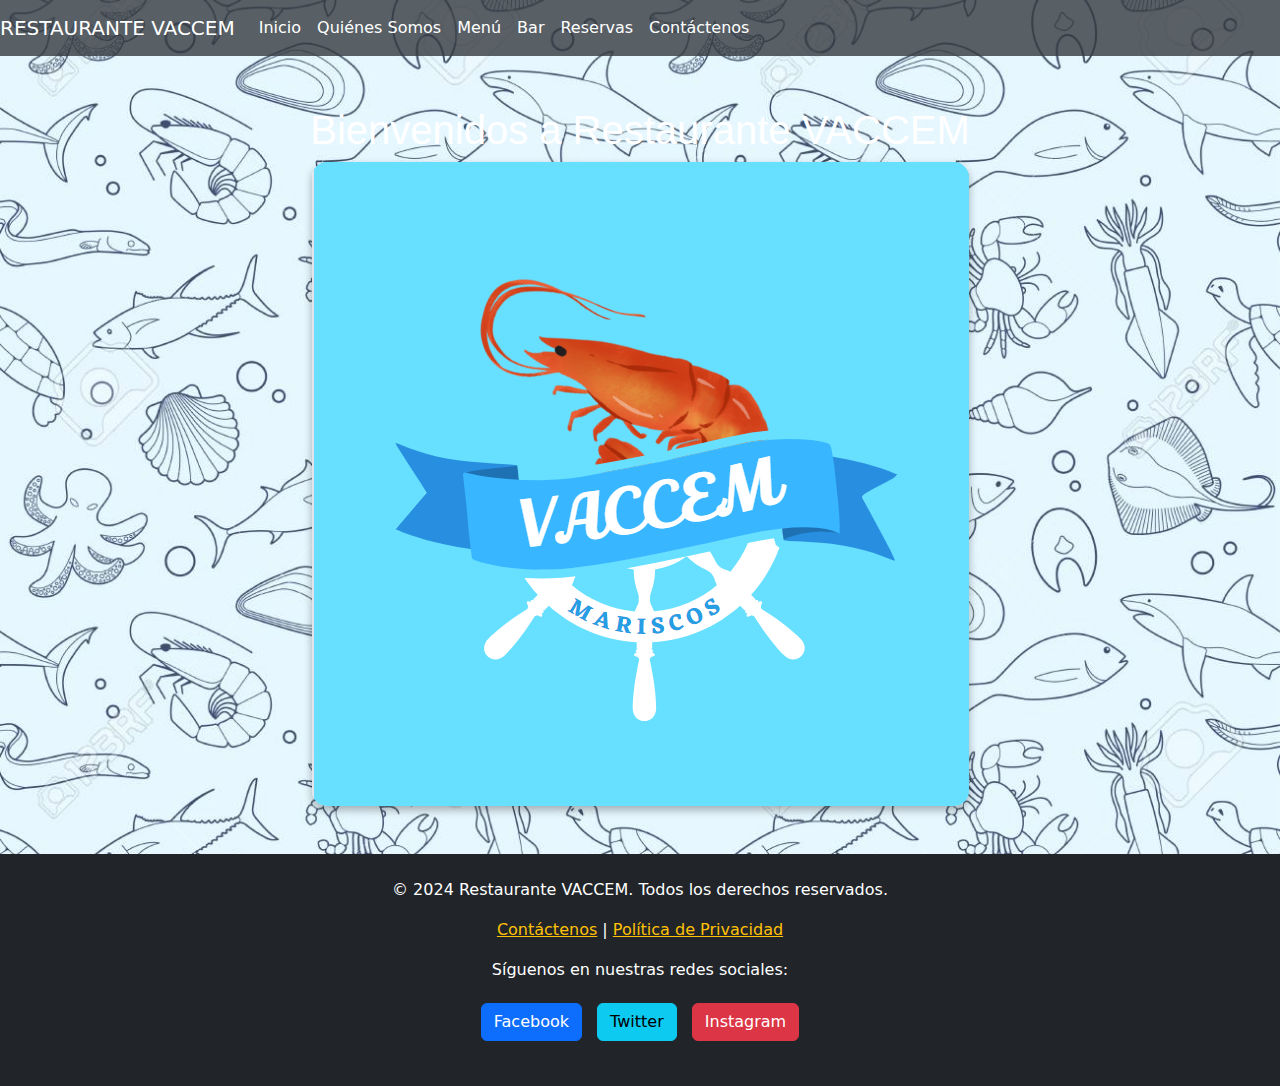
<file: index.html>
<!DOCTYPE html>
<html lang="es">
<head>
    <meta charset="UTF-8">
    <meta name="viewport" content="width=device-width, initial-scale=1.0">
    <title>Inicio</title>
    <link rel="stylesheet" href="bootstrap/bootstrap.min.css">
    <link rel="stylesheet" href="css/styles.css">
    <style>
        body {
            background: url('img/p1.jpg') no-repeat center center fixed;
            background-size: cover;
            color: #333;
            margin: 0;
            padding: 0;
        }
        .navbar {
            background-color: rgba(52, 58, 64, 0.8); /* Semi-transparente para un efecto de superposición */
        }
        .navbar-brand, .nav-link {
            color: #ffffff;
        }
        .navbar-brand:hover, .nav-link:hover {
            color: #ffc107;
        }
        .fondoIndex {
            padding: 0;
        }
        .container {
            text-align: center;
            margin-top: 50px;
        }
        h1 {
            color: #ffffff;
            font-family: 'Arial', sans-serif;
            margin-top: 50px;
        }
        .img-fluid {
            border-radius: 15px;
            box-shadow: 0 4px 8px rgba(0,0,0,0.3);
        }
        footer {
            background-color: rgba(52, 58, 64, 0.9); /* Fondo oscuro para el footer */
            color: #ffffff;
            padding: 20px;
        }
        footer a {
            color: #ffc107;
        }
        footer a:hover {
            color: #ffffff;
            text-decoration: underline;
        }
        .social-buttons .btn {
            margin: 5px;
        }
    </style>
</head>
<body class="fondoIndex">
    <nav class="navbar navbar-expand-lg navbar-dark">
        <a class="navbar-brand" href="#">RESTAURANTE VACCEM</a>
        <button class="navbar-toggler" type="button" data-toggle="collapse" data-target="#navbarNav" aria-controls="navbarNav" aria-expanded="false" aria-label="Toggle navigation">
            <span class="navbar-toggler-icon"></span>
        </button>
        <div class="collapse navbar-collapse" id="navbarNav">
            <ul class="navbar-nav ml-auto">
                <li class="nav-item"><a class="nav-link" href="index.html">Inicio</a></li>
                <li class="nav-item"><a class="nav-link" href="quienes_somos.html">Quiénes Somos</a></li>
                <li class="nav-item"><a class="nav-link" href="menu.html">Menú</a></li>
                <li class="nav-item"><a class="nav-link" href="bar.html">Bar</a></li>
                <li class="nav-item"><a class="nav-link" href="reservas.html">Reservas</a></li>   
                <li class="nav-item"><a class="nav-link" href="contactenos.html">Contáctenos</a></li>
            </ul>
        </div>
    </nav>

    <div class="container">
        <h1>Bienvenidos a Restaurante VACCEM</h1>
        <img src="img/VACCEM.jpg" alt="Restaurante VACCEM" class="img-fluid">
    </div>

    <footer class="bg-dark text-center py-4 mt-5">
        <p>&copy; 2024 Restaurante VACCEM. Todos los derechos reservados.</p>
        <a href="contactenos.html">Contáctenos</a> | 
        <a href="politica_privacidad.html">Política de Privacidad</a>
        <div class="social-buttons my-3">
            <p>Síguenos en nuestras redes sociales:</p>
            <a href="https://facebook.com" class="btn btn-primary" target="_blank" rel="noopener noreferrer">Facebook</a>
            <a href="https://twitter.com" class="btn btn-info" target="_blank" rel="noopener noreferrer">Twitter</a>
            <a href="https://instagram.com" class="btn btn-danger" target="_blank" rel="noopener noreferrer">Instagram</a>
        </div>
    </footer>

    <script src="bootstrap/bootstrap.min.js"></script>
</body>
</html>
</file>
<file: css/styles.css>
body.bg-light {
    background-color: #f8f9fa;
}


.contenedor {
    background-color: #ffffff;
    border-radius: 10px; 
    padding: 20px; 
    box-shadow: 0 4px 8px rgba(197, 75, 75, 0.1);
}

footer.bg-primary {
    background-color: #007bff; 
}

footer .btn-light {
    background-color: #ffffff;
    color: #007bff;
    border: 1px solid #007bff; 
}

.fondoIndex{
    background-image: url('../img/p1.jpg');
}
.fondoquienes_somos{
    background-image: url('../img/p1.jpg');
}
.fondomenu{
    background-image: url('../img/p1.jpg');
}
.fondocontactenos{
    background-image: url('../img/p1.jpg');
}
</file>
